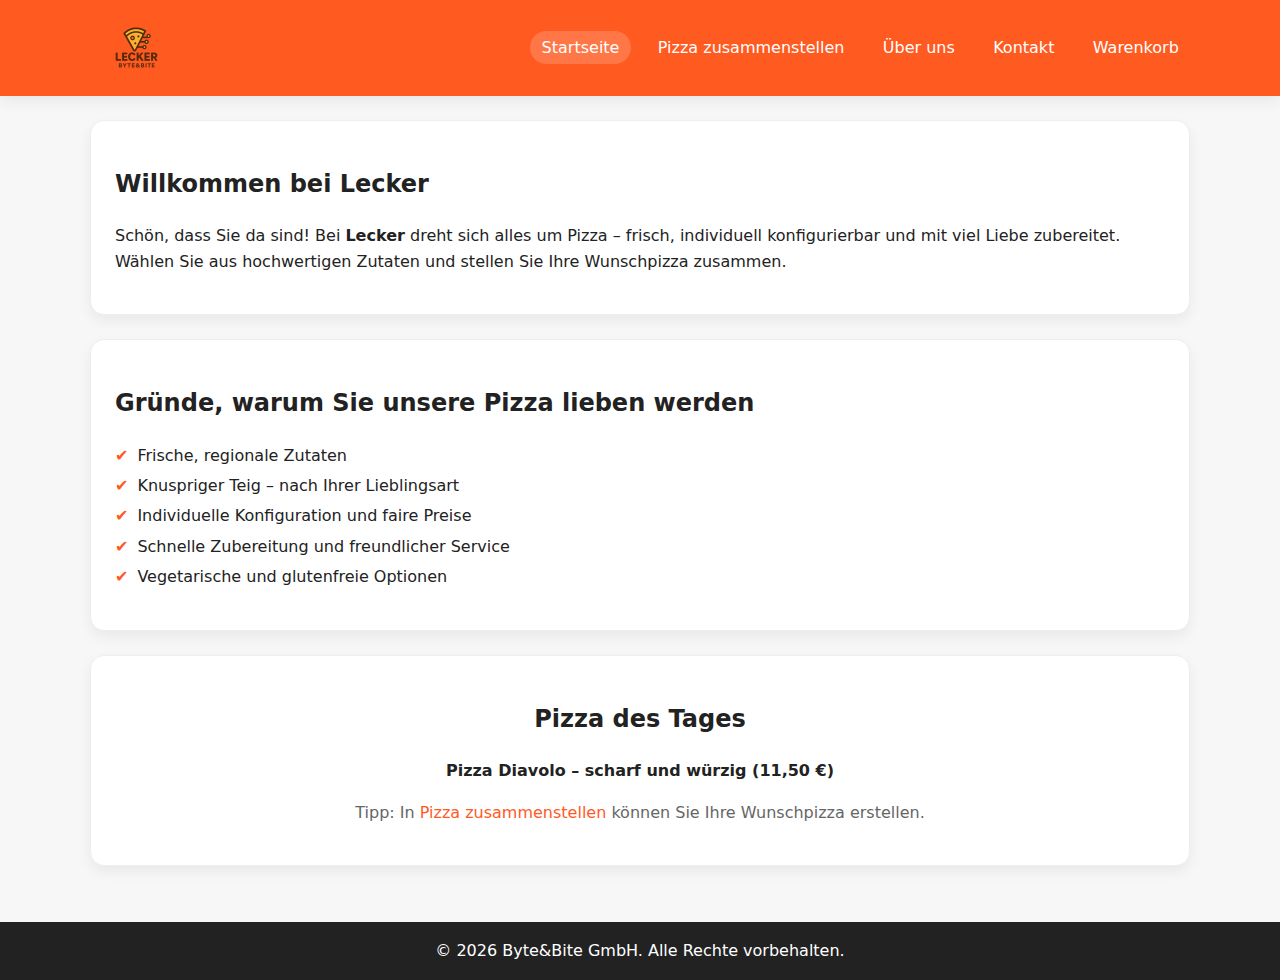
<file: index.html>
<!DOCTYPE html>
<html lang="de">
<head>
  <meta charset="UTF-8" />
  <meta name="viewport" content="width=device-width, initial-scale=1.0" />
  <title>Startseite • Lecker</title>
  <link rel="stylesheet" href="style.css" />
  <script src="script.js" defer></script>
  <!--
    Projekt: Lieferant "Lecker" – statischer Prototyp
  -->
</head>
<body>
  <header class="site-header">
    <div class="container header-inner">
      <div class="site-branding">
  <a href="index.html" class="site-logo-link" aria-label="Zur Startseite">
    <img src="img/logo.png" alt="Lecker Logo" class="site-logo">
  </a>
</div>
      <nav class="site-nav" aria-label="Hauptnavigation">
        <ul>
            <li><a href="index.html" class="active">Startseite</a></li>
            <li><a href="configurator.html" class="">Pizza zusammenstellen</a></li>
            <li><a href="about.html" class="">Über uns</a></li>
            <li><a href="contact.html" class="">Kontakt</a></li>
            <li><a href="cart.html" class="">Warenkorb</a></li>
        </ul>
      </nav>
    </div>
  </header>

  <main class="site-main container">

    <section class="card">
      <h2>Willkommen bei Lecker</h2>
      <p>
        Schön, dass Sie da sind! Bei <strong>Lecker</strong> dreht sich alles um Pizza – frisch, individuell
        konfigurierbar und mit viel Liebe zubereitet. Wählen Sie aus hochwertigen Zutaten und stellen Sie Ihre Wunschpizza
        zusammen.
      </p>
    </section>
    
    <section class="card">
      <h2>Gründe, warum Sie unsere Pizza lieben werden</h2>
      <ul class="checklist">
        <li>Frische, regionale Zutaten</li>
        <li>Knuspriger Teig – nach Ihrer Lieblingsart</li>
        <li>Individuelle Konfiguration und faire Preise</li>
        <li>Schnelle Zubereitung und freundlicher Service</li>
        <li>Vegetarische und glutenfreie Optionen</li>
      </ul>
    </section>

    <section class="card center">
      <h2>Pizza des Tages</h2>
      <p id="daily-special" class="accent">Wird geladen …</p>
      <p class="muted">Tipp: In <a href="configurator.html">Pizza zusammenstellen</a> können Sie Ihre Wunschpizza erstellen.</p>
    </section>
    
  </main>

  <footer class="site-footer">
    <div class="container">
      <p>&copy; <span id="year"></span> Byte&Bite GmbH. Alle Rechte vorbehalten.</p>
    </div>
  </footer>
</body>
</html>
</file>
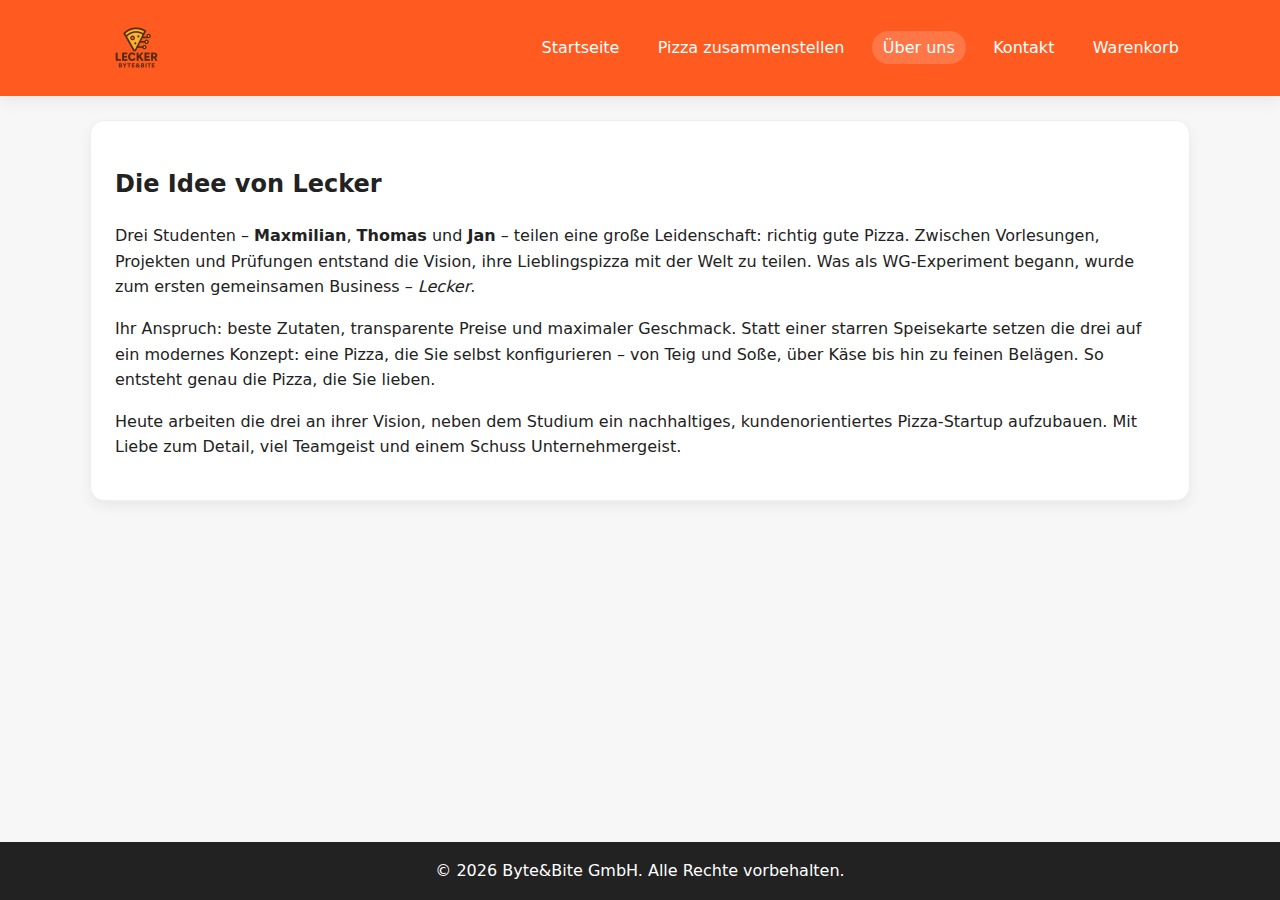
<file: about.html>
<!DOCTYPE html>
<html lang="de">
<head>
  <meta charset="UTF-8" />
  <meta name="viewport" content="width=device-width, initial-scale=1.0" />
  <title>Über uns • Lecker</title>
  <link rel="stylesheet" href="style.css" />
  <script src="script.js" defer></script>
  <!--
    Projekt: Lecker v3 – statischer Prototyp
    Hinweise:
    - Farben/Spacing/Typo zentral in style.css via :root-Variablen anpassen.
    - Preise/Texte/Konfigurator-Optionen zentral in script.js im CONFIG-Objekt pflegen.
  -->
</head>
<body>
  <header class="site-header">
    <div class="container header-inner">
      <div class="site-branding">
  <a href="index.html" class="site-logo-link" aria-label="Zur Startseite">
    <img src="img/logo.png" alt="Lecker Logo" class="site-logo">
  </a>
</div>
      <nav class="site-nav" aria-label="Hauptnavigation">
        <ul>
            <li><a href="index.html" class="">Startseite</a></li>
            <li><a href="configurator.html" class="">Pizza zusammenstellen</a></li>
            <li><a href="about.html" class="active">Über uns</a></li>
            <li><a href="contact.html" class="">Kontakt</a></li>
            <li><a href="cart.html" class="">Warenkorb</a></li>
        </ul>
      </nav>
    </div>
  </header>

  <main class="site-main container">

    <section class="card">
      <h2>Die Idee von Lecker</h2>
      <p>
        Drei Studenten – <strong>Maxmilian</strong>, <strong>Thomas</strong> und <strong>Jan</strong> – teilen eine große Leidenschaft:
        richtig gute Pizza. Zwischen Vorlesungen, Projekten und Prüfungen entstand die Vision, ihre Lieblingspizza
        mit der Welt zu teilen. Was als WG-Experiment begann, wurde zum ersten gemeinsamen Business –
        <em>Lecker</em>.
      </p>
      <p>
        Ihr Anspruch: beste Zutaten, transparente Preise und maximaler Geschmack. Statt einer starren Speisekarte
        setzen die drei auf ein modernes Konzept: eine Pizza, die Sie selbst konfigurieren – von Teig und Soße,
        über Käse bis hin zu feinen Belägen. So entsteht genau die Pizza, die Sie lieben.
      </p>
      <p>
        Heute arbeiten die drei an ihrer Vision, neben dem Studium ein nachhaltiges, kundenorientiertes Pizza-Startup
        aufzubauen. Mit Liebe zum Detail, viel Teamgeist und einem Schuss Unternehmergeist.
      </p>
    </section>
    
  </main>

  <footer class="site-footer">
    <div class="container">
      <p>&copy; <span id="year"></span> Byte&Bite GmbH. Alle Rechte vorbehalten.</p>
    </div>
  </footer>
</body>
</html>
</file>
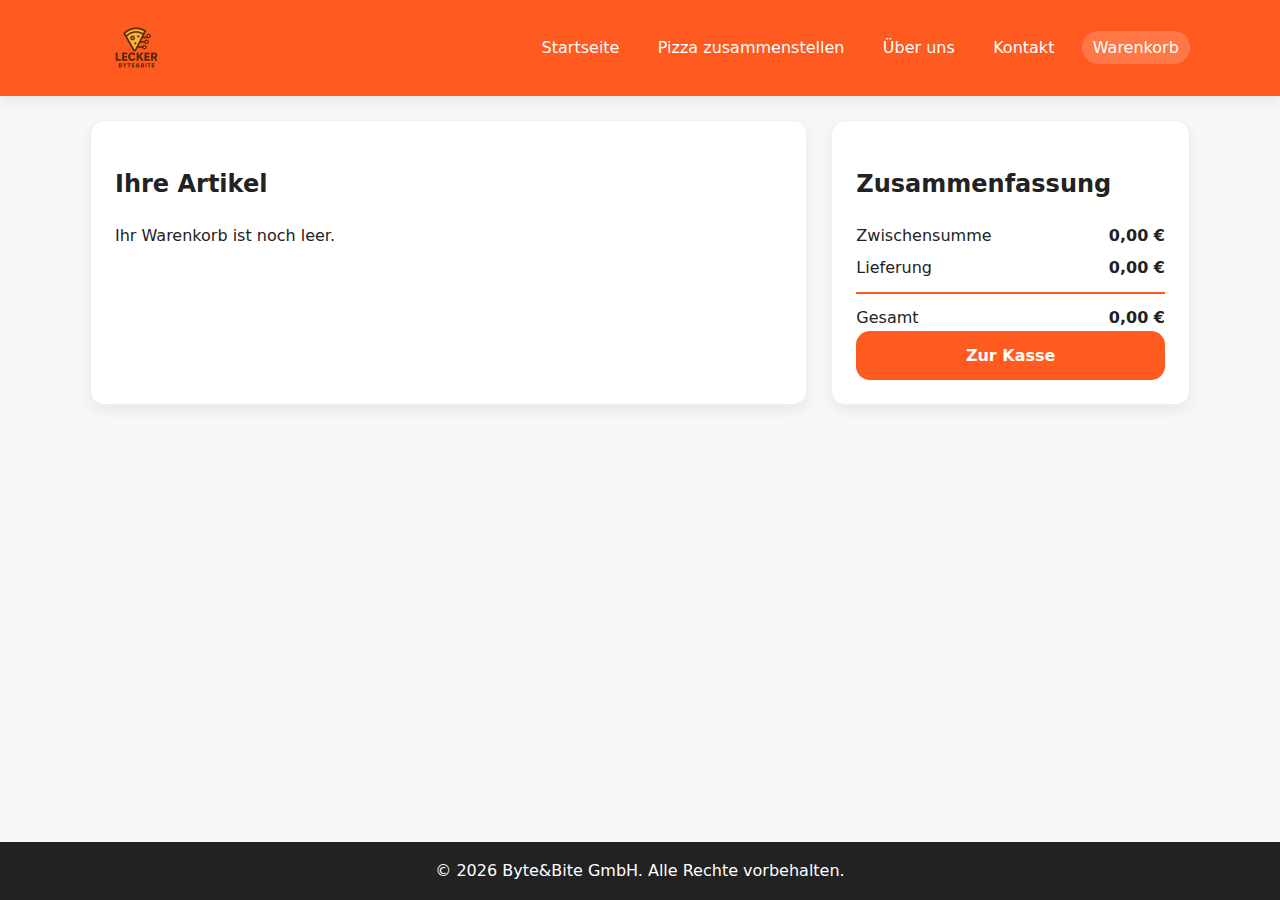
<file: cart.html>
<!DOCTYPE html>
<html lang="de">
<head>
  <meta charset="UTF-8" />
  <meta name="viewport" content="width=device-width, initial-scale=1.0" />
  <title>Warenkorb • Lecker</title>
  <link rel="stylesheet" href="style.css" />
  <script src="script.js" defer></script>
  <!--
    Projekt: Lecker v3 – statischer Prototyp
    Hinweise:
    - Farben/Spacing/Typo zentral in style.css via :root-Variablen anpassen.
    - Preise/Texte/Konfigurator-Optionen zentral in script.js im CONFIG-Objekt pflegen.
  -->
</head>
<body>
  <header class="site-header">
    <div class="container header-inner">
      <div class="site-branding">
  <a href="index.html" class="site-logo-link" aria-label="Zur Startseite">
    <img src="img/logo.png" alt="Lecker Logo" class="site-logo">
  </a>
</div>
      <nav class="site-nav" aria-label="Hauptnavigation">
        <ul>
            <li><a href="index.html" class="">Startseite</a></li>
            <li><a href="configurator.html" class="">Pizza zusammenstellen</a></li>
            <li><a href="about.html" class="">Über uns</a></li>
            <li><a href="contact.html" class="">Kontakt</a></li>
            <li><a href="cart.html" class="active">Warenkorb</a></li>
        </ul>
      </nav>
    </div>
  </header>

  <main class="site-main container">

    <section class="grid-2">
      <div class="panel">
        <h2>Ihre Artikel</h2>
        <div id="cart-empty">Ihr Warenkorb ist noch leer.</div>
        <table id="cart-table" class="cart-table" style="display:none;">
          <thead>
            <tr>
              <th>Konfiguration</th>
              <th>Menge</th>
              <th>Preis</th>
              <th></th>
            </tr>
          </thead>
          <tbody id="cart-body"></tbody>
        </table>
      </div>

      <aside class="panel">
        <h2>Zusammenfassung</h2>
        <div class="summary-line">
          <span>Zwischensumme</span> <strong id="cart-subtotal">0,00 €</strong>
        </div>
        <div class="summary-line">
          <span>Lieferung</span> <strong id="cart-shipping">0,00 €</strong>
        </div>
        <div class="summary-total">
          <span>Gesamt</span> <strong id="cart-total">0,00 €</strong>
        </div>
        <a href="checkout.html" class="btn-primary fullwidth">Zur Kasse</a>
      </aside>
    </section>
    
  </main>

  <footer class="site-footer">
    <div class="container">
      <p>&copy; <span id="year"></span> Byte&Bite GmbH. Alle Rechte vorbehalten.</p>
    </div>
  </footer>
</body>
</html>
</file>
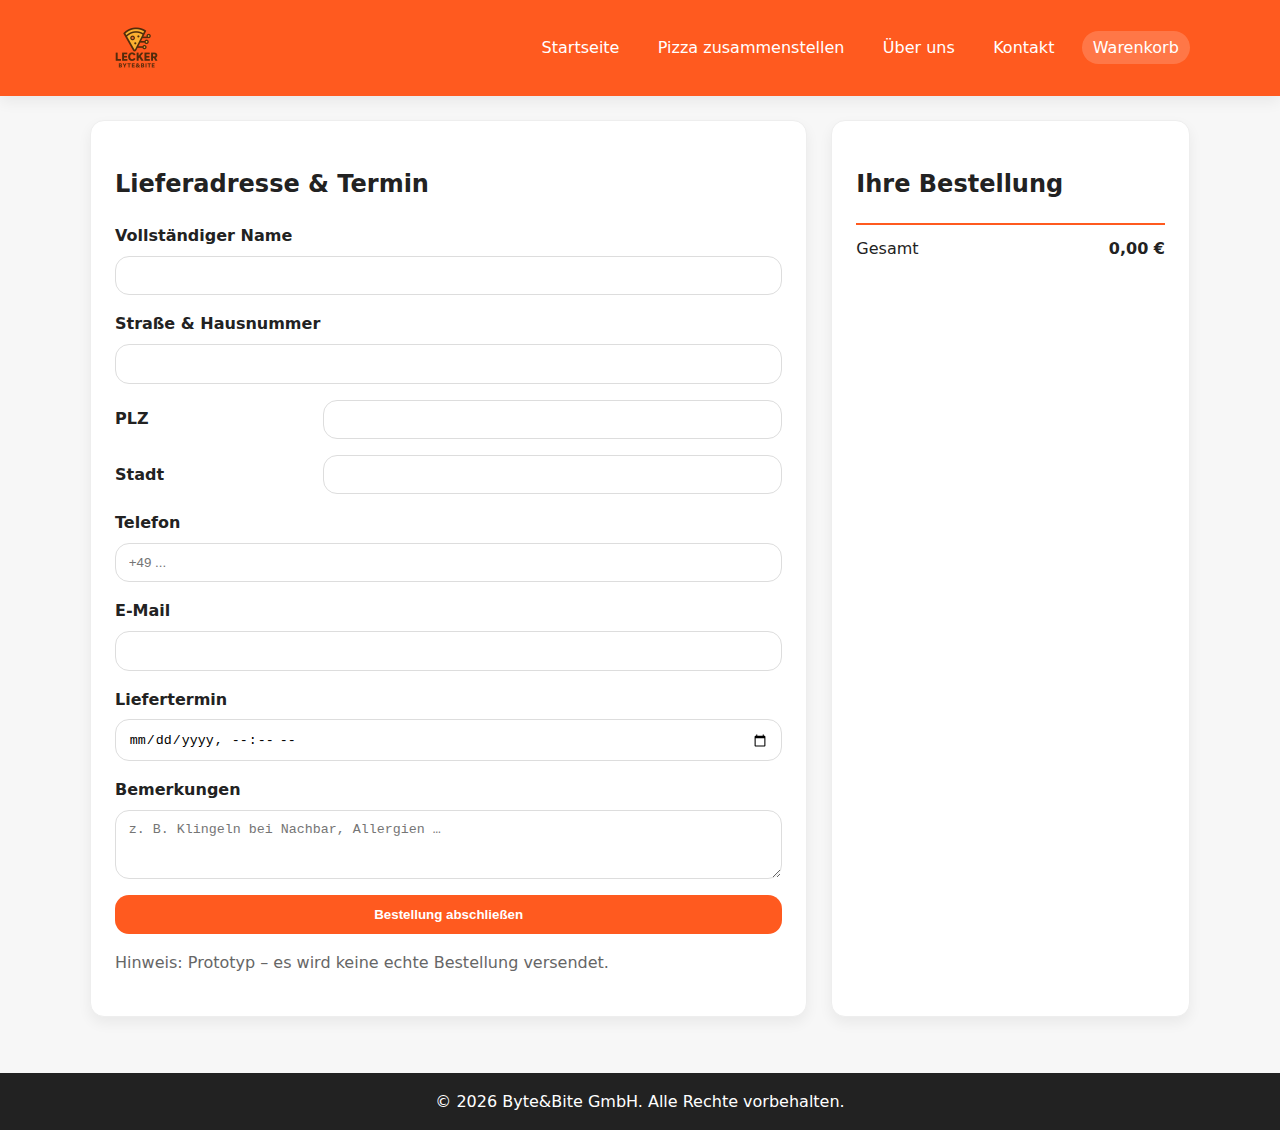
<file: checkout.html>
<!DOCTYPE html>
<html lang="de">
<head>
  <meta charset="UTF-8" />
  <meta name="viewport" content="width=device-width, initial-scale=1.0" />
  <title>Kasse • Lecker</title>
  <link rel="stylesheet" href="style.css" />
  <script src="script.js" defer></script>
  <!--
    Projekt: Lecker v3 – statischer Prototyp
    Hinweise:
    - Farben/Spacing/Typo zentral in style.css via :root-Variablen anpassen.
    - Preise/Texte/Konfigurator-Optionen zentral in script.js im CONFIG-Objekt pflegen.
  -->
</head>
<body>
  <header class="site-header">
    <div class="container header-inner">
      <div class="site-branding">
  <a href="index.html" class="site-logo-link" aria-label="Zur Startseite">
    <img src="img/logo.png" alt="Lecker Logo" class="site-logo">
  </a>
</div>
      <nav class="site-nav" aria-label="Hauptnavigation">
        <ul>
            <li><a href="index.html" class="">Startseite</a></li>
            <li><a href="configurator.html" class="">Pizza zusammenstellen</a></li>
            <li><a href="about.html" class="">Über uns</a></li>
            <li><a href="contact.html" class="">Kontakt</a></li>
            <li><a href="cart.html" class="active">Warenkorb</a></li>
        </ul>
      </nav>
    </div>
  </header>

  <main class="site-main container">

    <section class="grid-2">
      <div class="panel">
        <h2>Lieferadresse & Termin</h2>
        <form id="checkout-form" class="form">
          <div class="form-group">
            <label for="co-name">Vollständiger Name</label>
            <input id="co-name" type="text" required />
          </div>
          <div class="form-group">
            <label for="co-street">Straße & Hausnummer</label>
            <input id="co-street" type="text" required />
          </div>
          <div class="form-row">
            <label for="co-zip">PLZ</label>
            <input id="co-zip" type="text" required />
          </div>
          <div class="form-row">
            <label for="co-city">Stadt</label>
            <input id="co-city" type="text" required />
          </div>
          <div class="form-group">
            <label for="co-phone">Telefon</label>
            <input id="co-phone" type="tel" placeholder="+49 ..." pattern="[0-9+\-\s]+" />
          </div>
          <div class="form-group">
            <label for="co-email">E-Mail</label>
            <input id="co-email" type="email" required />
          </div>
          <div class="form-group">
            <label for="co-datetime">Liefertermin</label>
            <input id="co-datetime" type="datetime-local" required />
          </div>
          <div class="form-group">
            <label for="co-note">Bemerkungen</label>
            <textarea id="co-note" rows="3" placeholder="z. B. Klingeln bei Nachbar, Allergien …"></textarea>
          </div>
          <button type="submit" class="btn-primary">Bestellung abschließen</button>
        </form>
        <p class="muted">Hinweis: Prototyp – es wird keine echte Bestellung versendet.</p>
      </div>

      <aside class="panel">
        <h2>Ihre Bestellung</h2>
        <ul id="checkout-list" class="mini-cart-list"></ul>
        <div class="summary-total">
          <span>Gesamt</span> <strong id="checkout-total">0,00 €</strong>
        </div>
      </aside>
    </section>

    <section id="order-confirmation" class="card" style="display:none;">
      <h2>Vielen Dank für Ihre Bestellung!</h2>
      <p>Wir haben Ihre Daten erhalten und bereiten Ihre Pizza frisch für den gewählten Liefertermin zu.</p>
      <a href="index.html" class="btn-secondary">Zurück zur Startseite</a>
    </section>
    
  </main>

  <footer class="site-footer">
    <div class="container">
      <p>&copy; <span id="year"></span> Byte&Bite GmbH. Alle Rechte vorbehalten.</p>
    </div>
  </footer>
</body>
</html>
</file>
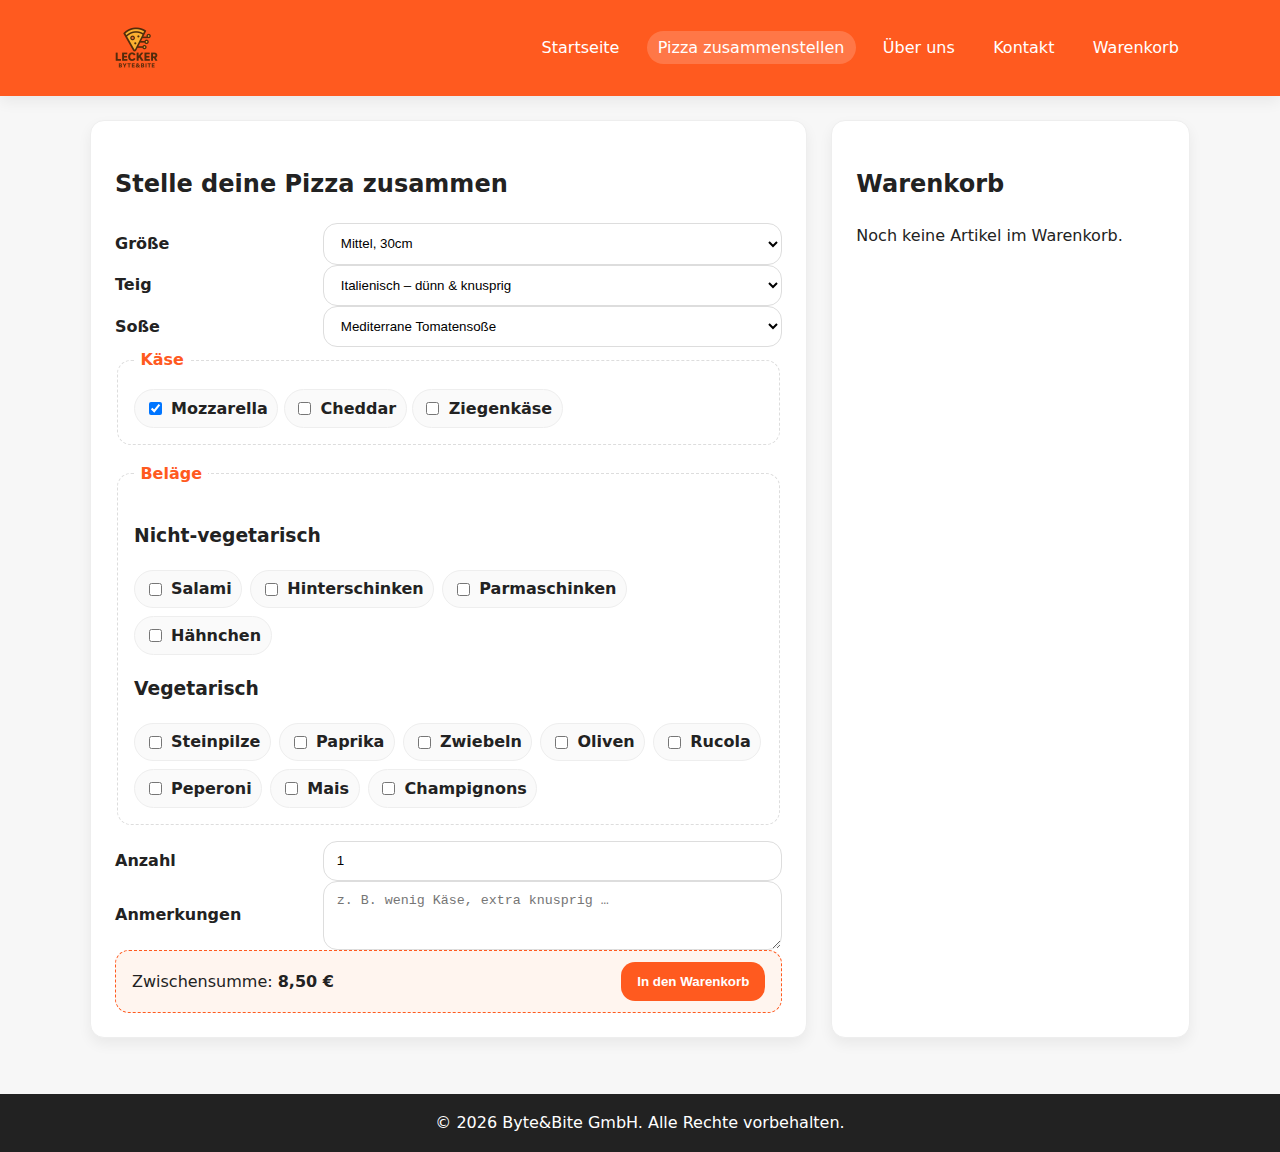
<file: configurator.html>
<!DOCTYPE html>
<html lang="de">
<head>
  <meta charset="UTF-8" />
  <meta name="viewport" content="width=device-width, initial-scale=1.0" />
  <title>Pizza zusammenstellen • Lecker</title>
  <link rel="stylesheet" href="style.css" />
  <script src="script.js" defer></script>
  <!--
    Projekt: Lecker v3 – statischer Prototyp
    Hinweise:
    - Farben/Spacing/Typo zentral in style.css via :root-Variablen anpassen.
    - Preise/Texte/Konfigurator-Optionen zentral in script.js im CONFIG-Objekt pflegen.
  -->
</head>
<body>
  <header class="site-header">
    <div class="container header-inner">
      <div class="site-branding">
  <a href="index.html" class="site-logo-link" aria-label="Zur Startseite">
    <img src="img/logo.png" alt="Lecker Logo" class="site-logo">
  </a>
</div>
      <nav class="site-nav" aria-label="Hauptnavigation">
        <ul>
            <li><a href="index.html" class="">Startseite</a></li>
            <li><a href="configurator.html" class="active">Pizza zusammenstellen</a></li>
            <li><a href="about.html" class="">Über uns</a></li>
            <li><a href="contact.html" class="">Kontakt</a></li>
            <li><a href="cart.html" class="">Warenkorb</a></li>
        </ul>
      </nav>
    </div>
  </header>

  <main class="site-main container">

    <section class="grid-2">
      <div class="panel">
        <h2>Stelle deine Pizza zusammen</h2>

        <div class="form-row">
          <label for="size">Größe</label>
          <select id="size" aria-label="Größe wählen">
            <option value="26">Klein, 26cm</option>
            <option value="30" selected>Mittel, 30cm</option>
            <option value="36">Groß, 36cm</option>
          </select>
        </div>

        <div class="form-row">
          <label for="dough">Teig</label>
          <select id="dough" aria-label="Teig wählen">
            <option value="american">Amerikanisch – dick &amp; fluffig</option>
            <option value="italian" selected>Italienisch – dünn &amp; knusprig</option>
            <option value="glutenfree">Glutenfrei</option>
          </select>
        </div>

        <div class="form-row">
          <label for="sauce">Soße</label>
          <select id="sauce" aria-label="Soße wählen">
            <option value="tomato" selected>Mediterrane Tomatensoße</option>
            <option value="white">Weiße Soße mit Crème fraîche</option>
            <option value="bbq">BBQ-Soße</option>
            <option value="oilherbs">Olivenöl mit Kräutern</option>
          </select>
        </div>

        <fieldset class="fieldset">
          <legend>Käse</legend>
          <label class="chip"><input type="checkbox" class="cheese" value="mozzarella" checked /> Mozzarella</label>
          <label class="chip"><input type="checkbox" class="cheese" value="cheddar" /> Cheddar</label>
          <label class="chip"><input type="checkbox" class="cheese" value="goat" /> Ziegenkäse</label>
        </fieldset>

        <fieldset class="fieldset">
          <legend>Beläge</legend>

          <h3 class="subtle">Nicht-vegetarisch</h3>
          <div class="chips">
            <label class="chip"><input type="checkbox" class="topping" value="salami" /> Salami</label>
            <label class="chip"><input type="checkbox" class="topping" value="ham" /> Hinterschinken</label>
            <label class="chip"><input type="checkbox" class="topping" value="parma" /> Parmaschinken</label>
            <label class="chip"><input type="checkbox" class="topping" value="chicken" /> Hähnchen</label>
          </div>

          <h3 class="subtle">Vegetarisch</h3>
          <div class="chips">
            <label class="chip"><input type="checkbox" class="topping" value="porcini" /> Steinpilze</label>
            <label class="chip"><input type="checkbox" class="topping" value="paprika" /> Paprika</label>
            <label class="chip"><input type="checkbox" class="topping" value="onion" /> Zwiebeln</label>
            <label class="chip"><input type="checkbox" class="topping" value="olives" /> Oliven</label>
            <label class="chip"><input type="checkbox" class="topping" value="rucola" /> Rucola</label>
            <label class="chip"><input type="checkbox" class="topping" value="peperoni" /> Peperoni</label>
            <label class="chip"><input type="checkbox" class="topping" value="corn" /> Mais</label>
            <label class="chip"><input type="checkbox" class="topping" value="mushrooms" /> Champignons</label>
          </div>
        </fieldset>

        <div class="form-row">
          <label for="qty">Anzahl</label>
          <input type="number" id="qty" min="1" value="1" />
        </div>

        <div class="form-row">
          <label for="note">Anmerkungen</label>
          <textarea id="note" rows="3" placeholder="z. B. wenig Käse, extra knusprig …"></textarea>
        </div>

        <div class="pricebar">
          <div>Zwischensumme: <strong id="price">–</strong></div>
          <button id="add-to-cart" class="btn-primary">In den Warenkorb</button>
        </div>
      </div>

      <aside class="panel">
        <h2>Warenkorb</h2>
        <div id="mini-cart-empty">Noch keine Artikel im Warenkorb.</div>
        <ul id="mini-cart-list" class="mini-cart-list"></ul>
        <div id="mini-cart-summary" class="mini-cart-summary" style="display:none;">
          <div>Summe: <strong id="mini-cart-total">0,00 €</strong></div>
          <a href="cart.html" class="btn-secondary">Zum Warenkorb</a>
        </div>
      </aside>
    </section>
    
  </main>

  <footer class="site-footer">
    <div class="container">
      <p>&copy; <span id="year"></span> Byte&Bite GmbH. Alle Rechte vorbehalten.</p>
    </div>
  </footer>
</body>
</html>
</file>
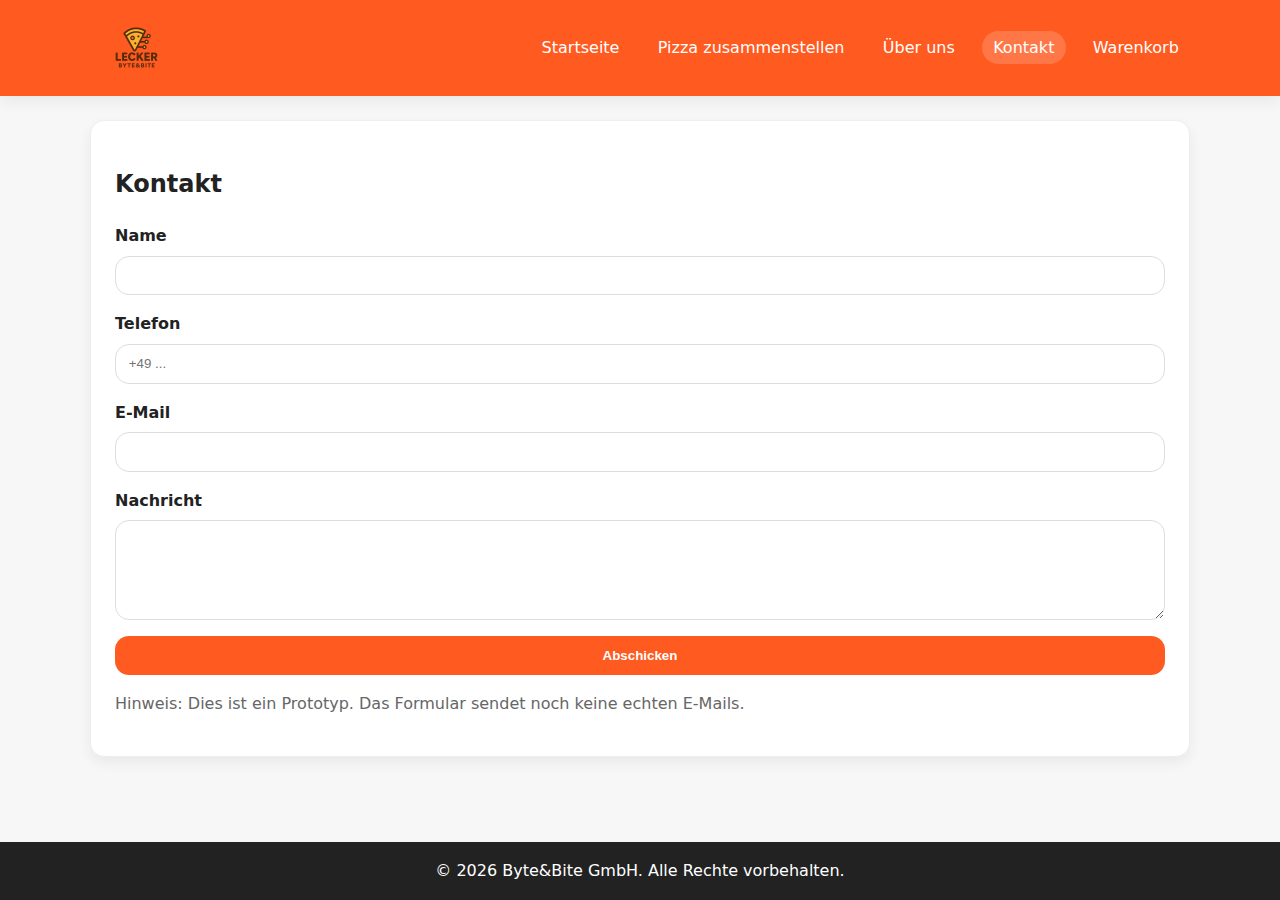
<file: contact.html>
<!DOCTYPE html>
<html lang="de">
<head>
  <meta charset="UTF-8" />
  <meta name="viewport" content="width=device-width, initial-scale=1.0" />
  <title>Kontakt • Lecker</title>
  <link rel="stylesheet" href="style.css" />
  <script src="script.js" defer></script>
  <!--
    Projekt: Lecker v3 – statischer Prototyp
    Hinweise:
    - Farben/Spacing/Typo zentral in style.css via :root-Variablen anpassen.
    - Preise/Texte/Konfigurator-Optionen zentral in script.js im CONFIG-Objekt pflegen.
  -->
</head>
<body>
  <header class="site-header">
    <div class="container header-inner">
      <div class="site-branding">
  <a href="index.html" class="site-logo-link" aria-label="Zur Startseite">
    <img src="img/logo.png" alt="Lecker Logo" class="site-logo">
  </a>
</div>
      <nav class="site-nav" aria-label="Hauptnavigation">
        <ul>
            <li><a href="index.html" class="">Startseite</a></li>
            <li><a href="configurator.html" class="">Pizza zusammenstellen</a></li>
            <li><a href="about.html" class="">Über uns</a></li>
            <li><a href="contact.html" class="active">Kontakt</a></li>
            <li><a href="cart.html" class="">Warenkorb</a></li>
        </ul>
      </nav>
    </div>
  </header>

  <main class="site-main container">

    <section class="card">
      <h2>Kontakt</h2>
      <form class="form" id="contact-form">
        <div class="form-group">
          <label for="c-name">Name</label>
          <input type="text" id="c-name" required />
        </div>
        <div class="form-group">
          <label for="c-phone">Telefon</label>
          <input type="tel" id="c-phone" placeholder="+49 ..." pattern="[0-9+\-\s]+" />
        </div>
        <div class="form-group">
          <label for="c-email">E-Mail</label>
          <input type="email" id="c-email" required />
        </div>
        <div class="form-group">
          <label for="c-msg">Nachricht</label>
          <textarea id="c-msg" rows="5" required></textarea>
        </div>
        <button type="submit" class="btn-primary">Abschicken</button>
      </form>
      <p class="muted">Hinweis: Dies ist ein Prototyp. Das Formular sendet noch keine echten E-Mails.</p>
    </section>
    
  </main>

  <footer class="site-footer">
    <div class="container">
      <p>&copy; <span id="year"></span> Byte&Bite GmbH. Alle Rechte vorbehalten.</p>
    </div>
  </footer>
</body>
</html>
</file>
<file: style.css>
/* ========== Layout-Grundstruktur ========== */
html, body {
  height: 100%;
  display: flex;
  flex-direction: column;
}

.site-main {
  flex: 1;
}

/* ==========================================================================
   Zentrales Stylesheet
   Anpassung über :root-Variablen (Farben, Abstände, Radii).
   ========================================================================== */
:root{
  --color-brand: #ff5a1f;
  --color-brand-dark: #d44715;
  --color-bg: #f7f7f7;
  --color-text: #222;
  --color-muted: #666;
  --color-surface: #fff;
  --radius: 14px;
  --shadow: 0 6px 14px rgba(0,0,0,.06);
  --space-1: .5rem;
  --space-2: 1rem;
  --space-3: 1.5rem;
  --space-4: 2rem;
}

*{ box-sizing: border-box; }
html, body{ margin:0; padding:0; }
body{
  font-family: system-ui, -apple-system, "Segoe UI", Roboto, Arial, sans-serif;
  background: var(--color-bg);
  color: var(--color-text);
  line-height: 1.6;
}

a{ color: var(--color-brand); text-decoration: none; }
a:hover{ text-decoration: underline; }

.container{ width: min(1100px, 92vw); margin: 0 auto; }

.site-header{ background: var(--color-brand); color:#fff; box-shadow: var(--shadow); }
.header-inner{ display:flex; align-items:center; justify-content:space-between; padding: var(--space-2) 0; }
.site-title{ margin:0; font-weight:900; letter-spacing:.3px; }
.site-nav ul{ list-style:none; margin:0; padding:0; display:flex; gap: var(--space-2); }
.site-nav a{ color:#fff; padding: .45rem .7rem; border-radius: 999px; }
.site-nav a.active, .site-nav a:hover{ background: rgba(255,255,255,.18); }

.site-main{ padding: var(--space-3) 0 var(--space-4); }
.card, .panel{
  background: var(--color-surface); border: 1px solid #eee; border-radius: var(--radius);
  padding: var(--space-3); box-shadow: var(--shadow); margin-bottom: var(--space-3);
}
.center{ text-align:center; }
.muted{ color: var(--color-muted); }

.grid-2{ display:grid; grid-template-columns: 2fr 1fr; gap: var(--space-3); }
@media (max-width: 900px){ .grid-2{ grid-template-columns: 1fr; } }

.checklist{ list-style:none; padding:0; }
.checklist li{ padding-left:1.4rem; position:relative; margin: .3rem 0; }
.checklist li::before{ content:"✔"; position:absolute; left:0; top:0; color: var(--color-brand); font-weight:700; }

.accent{ font-weight:700; }

.form, .panel form{ display:grid; gap: var(--space-2); }
.form-group{ display:grid; gap:.45rem; }
label{ font-weight:600; }
input[type="text"], input[type="email"], input[type="tel"], input[type="number"], input[type="datetime-local"], textarea, select{
  width:100%; padding:.7rem .8rem; border:1px solid #ddd; border-radius: var(--radius); background:#fff;
}
textarea{ resize: vertical; }
.form-row{ display:grid; grid-template-columns: 200px 1fr; gap: var(--space-1); align-items:center; }
.fieldset{ border:1px dashed #ddd; border-radius: var(--radius); padding: var(--space-2); margin-bottom: var(--space-2); }
.fieldset legend{ padding:0 .4rem; font-weight:700; color: var(--color-brand); }
.chips{ display:flex; flex-wrap:wrap; gap:.5rem; }
.chip{ display:inline-flex; align-items:center; gap:.4rem; padding:.35rem .6rem; background:#fafafa; border:1px solid #eee; border-radius:999px; }

.pricebar{
  display:flex; align-items:center; justify-content:space-between;
  background:#fff5ef; border:1px dashed var(--color-brand);
  padding:.7rem 1rem; border-radius: var(--radius);
}

.btn-primary, .btn-secondary{
  display:inline-flex; align-items:center; justify-content:center;
  padding:.75rem 1rem; border:0; border-radius: var(--radius); font-weight:800; cursor:pointer;
}
.btn-primary{ background: var(--color-brand); color:#fff; }
.btn-primary:hover{ background: var(--color-brand-dark); }
.btn-secondary{ background:#eee; }
.btn-secondary:hover{ background:#ddd; }
.fullwidth{ width:100%; }

.cart-table{ width:100%; border-collapse: collapse; }
.cart-table th, .cart-table td{ border-bottom:1px solid #eee; padding:.6rem; text-align:left; }
.cart-table td:last-child{ text-align:right; }

.summary-line{ display:flex; align-items:center; justify-content:space-between; margin:.4rem 0; }
.summary-total{ display:flex; align-items:center; justify-content:space-between; border-top:2px solid var(--color-brand); margin-top:.7rem; padding-top:.7rem; }

.mini-cart-list{ list-style:none; padding:0; margin:0 0 var(--space-2); }
.mini-cart-list li{ display:flex; justify-content:space-between; gap: .8rem; border-bottom:1px solid #eee; padding:.4rem 0; }
.mini-cart-summary{ display:flex; align-items:center; justify-content:space-between; }
.small{ font-size:.9rem; color: var(--color-muted); }

.site-footer{ background:#222; color:#fff; padding: var(--space-2) 0; margin-top:auto; }
.site-footer p{ margin:0; text-align:center; }


/* --- Logo placement next to site title --- */
.site-branding {
  display: flex;
  align-items: center;
  gap: 0.6rem;
}

.site-logo {
  height: 48px;
  width: auto;
}


/* --- Updated: clickable logo only, larger size --- */
.site-logo-link { display: inline-block; line-height: 0; }
.site-logo { height: 64px; width: auto; }
@media (max-width: 600px) {
  .site-logo { height: 48px; }
}
</file>
